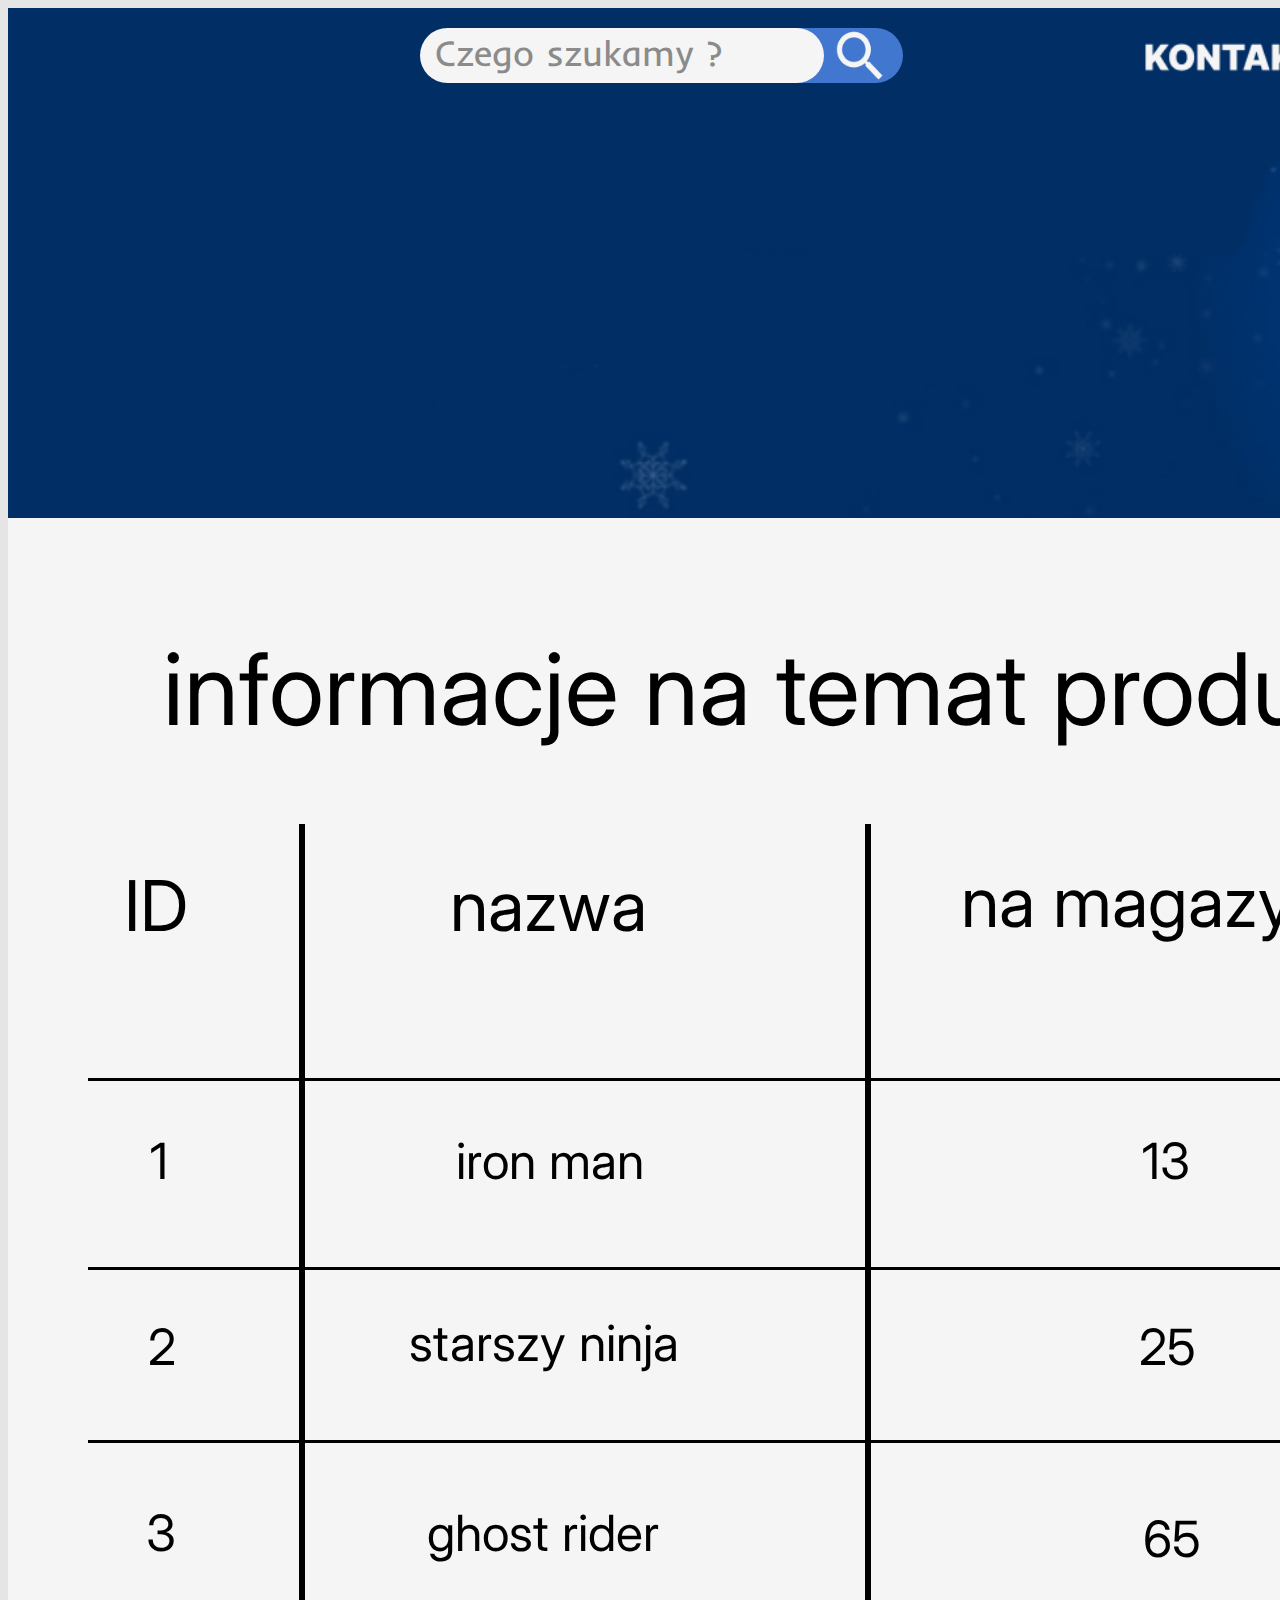
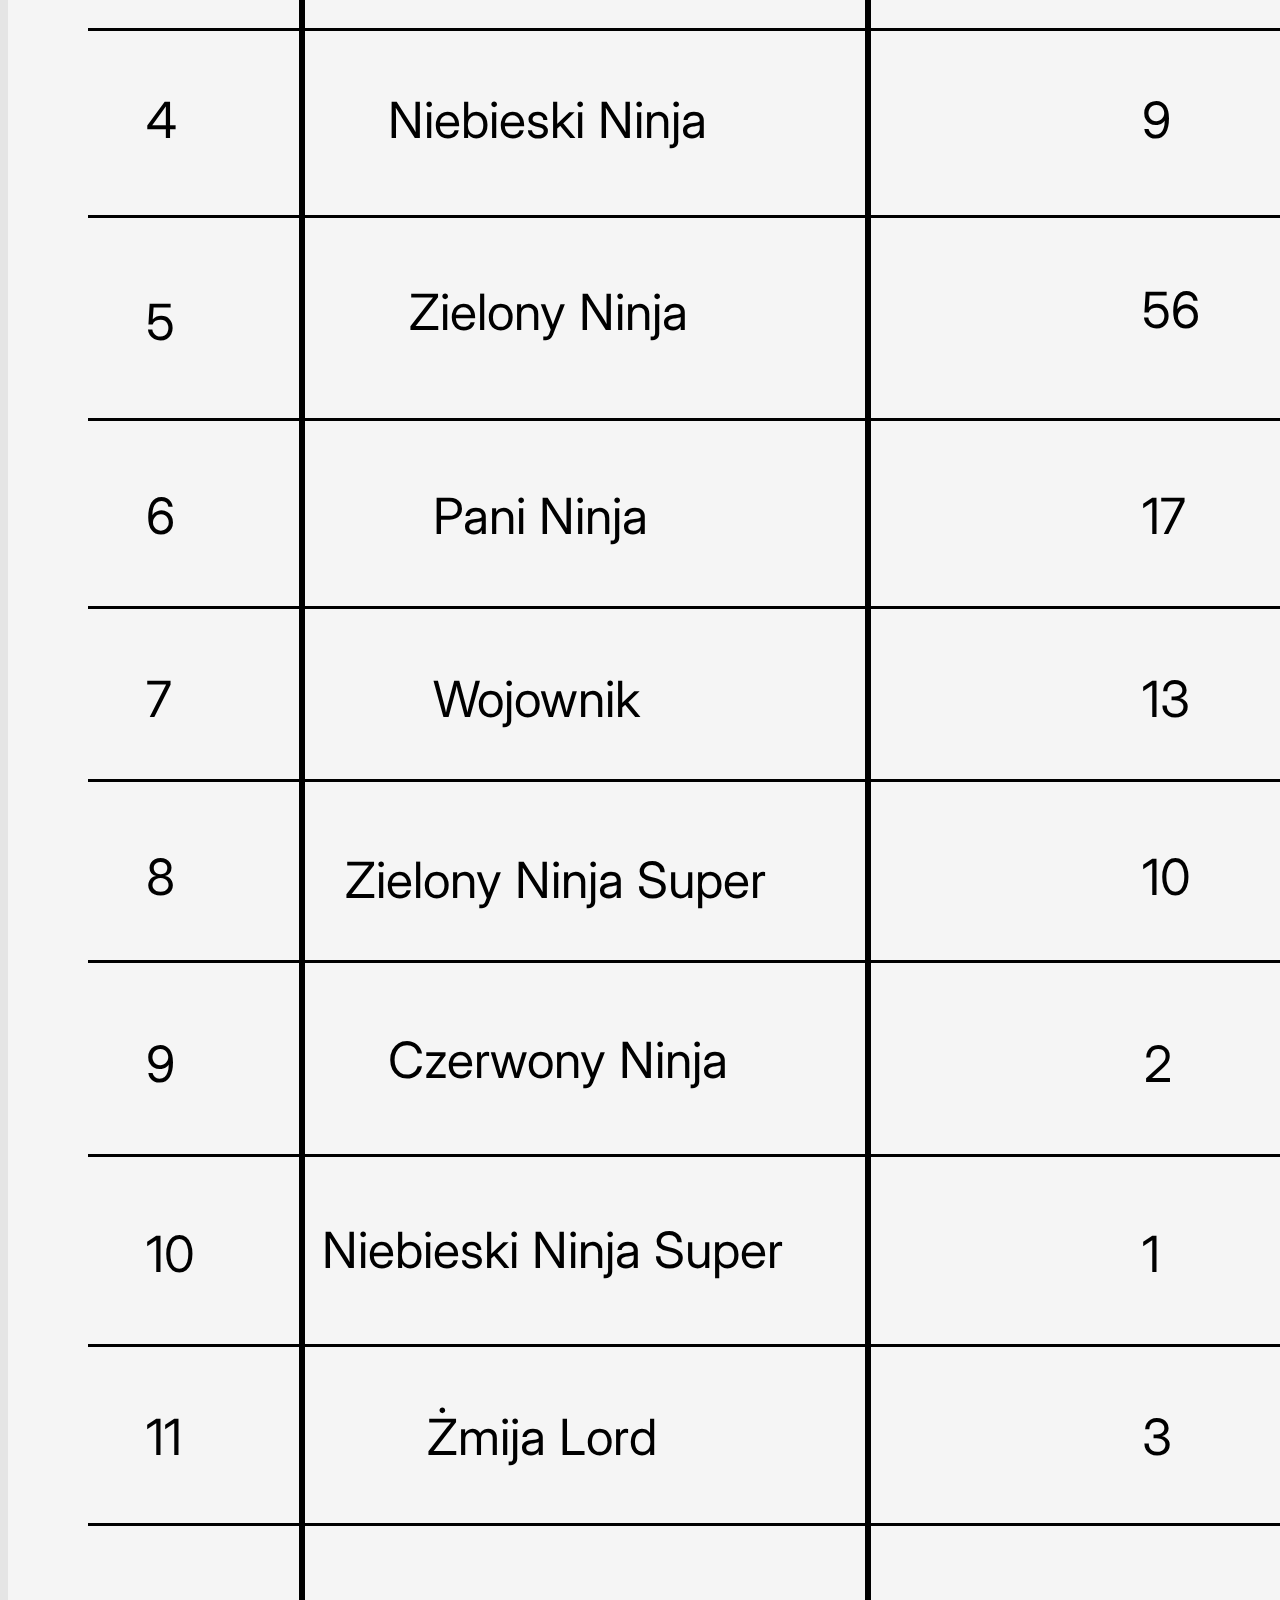
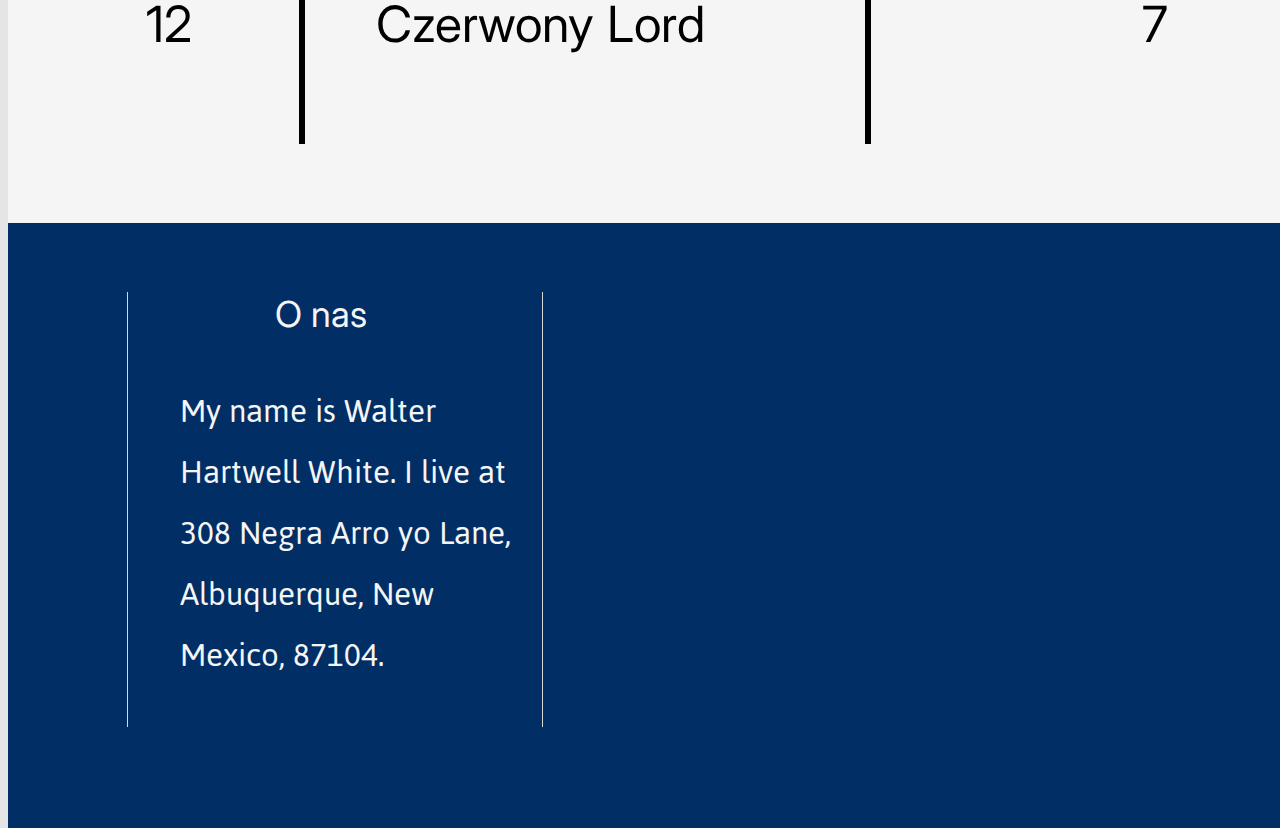
<file: index.html>
<html>
          <head>
            <meta charset="utf-8">
          
            <title>Tabela</title>
            <link href="https://fonts.googleapis.com/css?family=Inter&display=swap" rel="stylesheet">
            <link href="https://fonts.googleapis.com/css?family=Inder&display=swap" rel="stylesheet">
            <link href="https://fonts.googleapis.com/css?family=Jaldi&display=swap" rel="stylesheet">

            <link rel="stylesheet" href="styles.css">
            <style>
              body {background: #E5E5E5; }
            </style>
          
          </head>
          
          <body>
            <div class=e34_2>
              <div  class="e34_3">

              </div><div  class="e34_4">

              </div><span  class="e34_5">O nas</span>
              <span  class="e34_6">Regulamin</span>
              <div  class="e34_9"></div>
              <div  class="e34_10"></div>
              <span  class="e34_63">Czego szukamy ?</span>
              <span  class="e34_69">My name is Walter Hartwell White. I live at 308 Negra Arro yo Lane, Albuquerque, New Mexico, 87104.</span>
              <span  class="e34_70">This is my confession. If you're watching this tape, I'm probably dead murdered by my brother-in-law, Hank Schrader.</span>
              <div  class="e34_71"></div>
              <span  class="e34_75">informacje na temat produktów </span>
              <span  class="e34_76">ID</span>
              <span  class="e35_77">nazwa</span>
              <span  class="e35_78">na magazynie</span>
              <span  class="e35_79">cena 
                w zl</span>
                <span  class="e35_112">1</span>
                <span  class="e35_113">2</span>
                <span  class="e35_114">3</span>
                <span  class="e38_11">4</span>
                <span  class="e38_12">5</span>
                <span  class="e38_20">6</span>
                <span  class="e38_14">7</span>
                <span  class="e38_15">8</span>
                <span  class="e38_16">9</span>
                <span  class="e38_17">10</span>
                <span  class="e38_18">11</span>
                <span  class="e38_19">12</span>
                <span  class="e35_115">13</span>
                <span  class="e38_21">9</span>
                <span  class="e38_22">56</span>
                <span  class="e38_23">17</span>
                <span  class="e38_24">13</span>
                <span  class="e38_25">10</span>
                <span  class="e38_26">2</span>
                <span  class="e38_27">1</span>
                <span  class="e38_28">3</span>
                <span  class="e38_29">7</span>
                <span  class="e35_116">25</span>
                <span  class="e35_117">65</span>
                <span  class="e35_118">iron man</span>
                <span  class="e35_119">starszy ninja</span>
                <span  class="e35_120">ghost rider</span>
                <span  class="e38_2">Niebieski  Ninja</span>
                <span  class="e38_3">Zielony  Ninja</span>
                <span  class="e38_4">Pani Ninja </span>
                <span  class="e38_5">Wojownik</span>
                <span  class="e38_6">Zielony Ninja Super</span>
                <span  class="e38_7">Czerwony Ninja</span>
                <span  class="e38_8">Niebieski Ninja Super </span>
                <span  class="e38_9">Żmija Lord </span>
                <span  class="e38_10">Czerwony Lord </span>
                <span  class="e35_121">6.99</span>
                <span  class="e35_122">13.99</span>
                <span  class="e38_31">13.99</span>
                <span  class="e35_123">4.50</span>
                <span  class="e38_36">6.99</span>
                <span  class="e38_37">13.99</span>
                <span  class="e38_38">15.99</span>
                <span  class="e38_41">23.99</span>
                <span  class="e38_42">10.99</span>
                <span  class="e38_43">29.99</span>
                <span  class="e38_45">24.99</span>
                <span  class="e38_47">17.99</span>
                <span  class="e38_46">20.99</span>
                <span  class="e38_44">15.99</span>
                <span  class="e38_40">11.99</span>
                <span  class="e38_39">4.50</span>
                <div  class="e38_57"></div>
                <div  class="e38_49"></div>
                <div  class="e38_51"></div>
                <div  class="e38_53"></div>
                <div  class="e38_55"></div>
                <div  class="e38_56"></div>
                <div  class="e38_58"></div>
                <div  class="e38_59"></div>
                <div  class="e38_60"></div>
                <div  class="e38_61"></div>
                <div  class="e38_62"></div>
                <div  class="e38_63"></div>
                <div  class="e38_64"></div>
                <div  class="e38_65"></div>
                <div  class="e38_66"></div>
                <div  class="e38_69"></div>
                <div  class="e38_67"></div>
                <div  class="e38_68"></div>
                <div  class="e38_70"></div>
                <div  class="e38_72"></div>
                <div  class="e38_73"></div>
                <div  class="e38_71"></div></div>
          </body>
          </html>
</file>
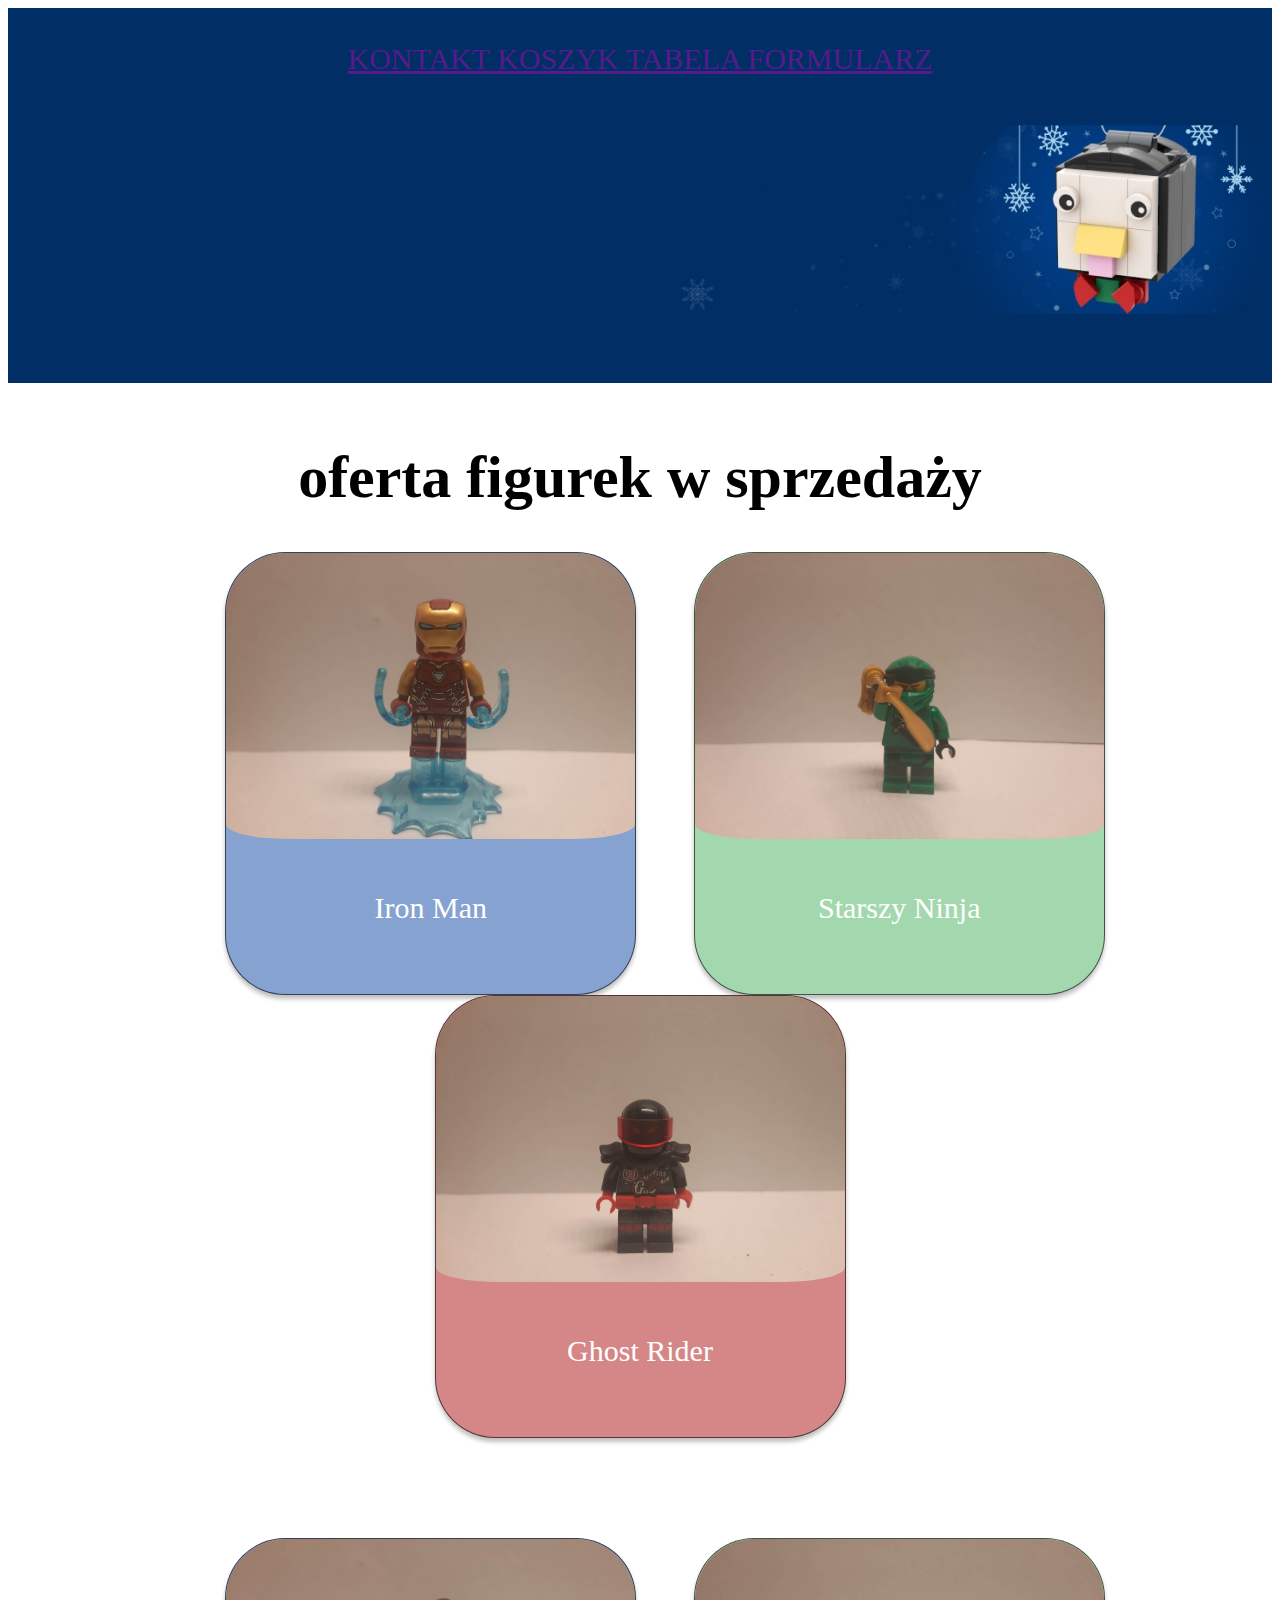
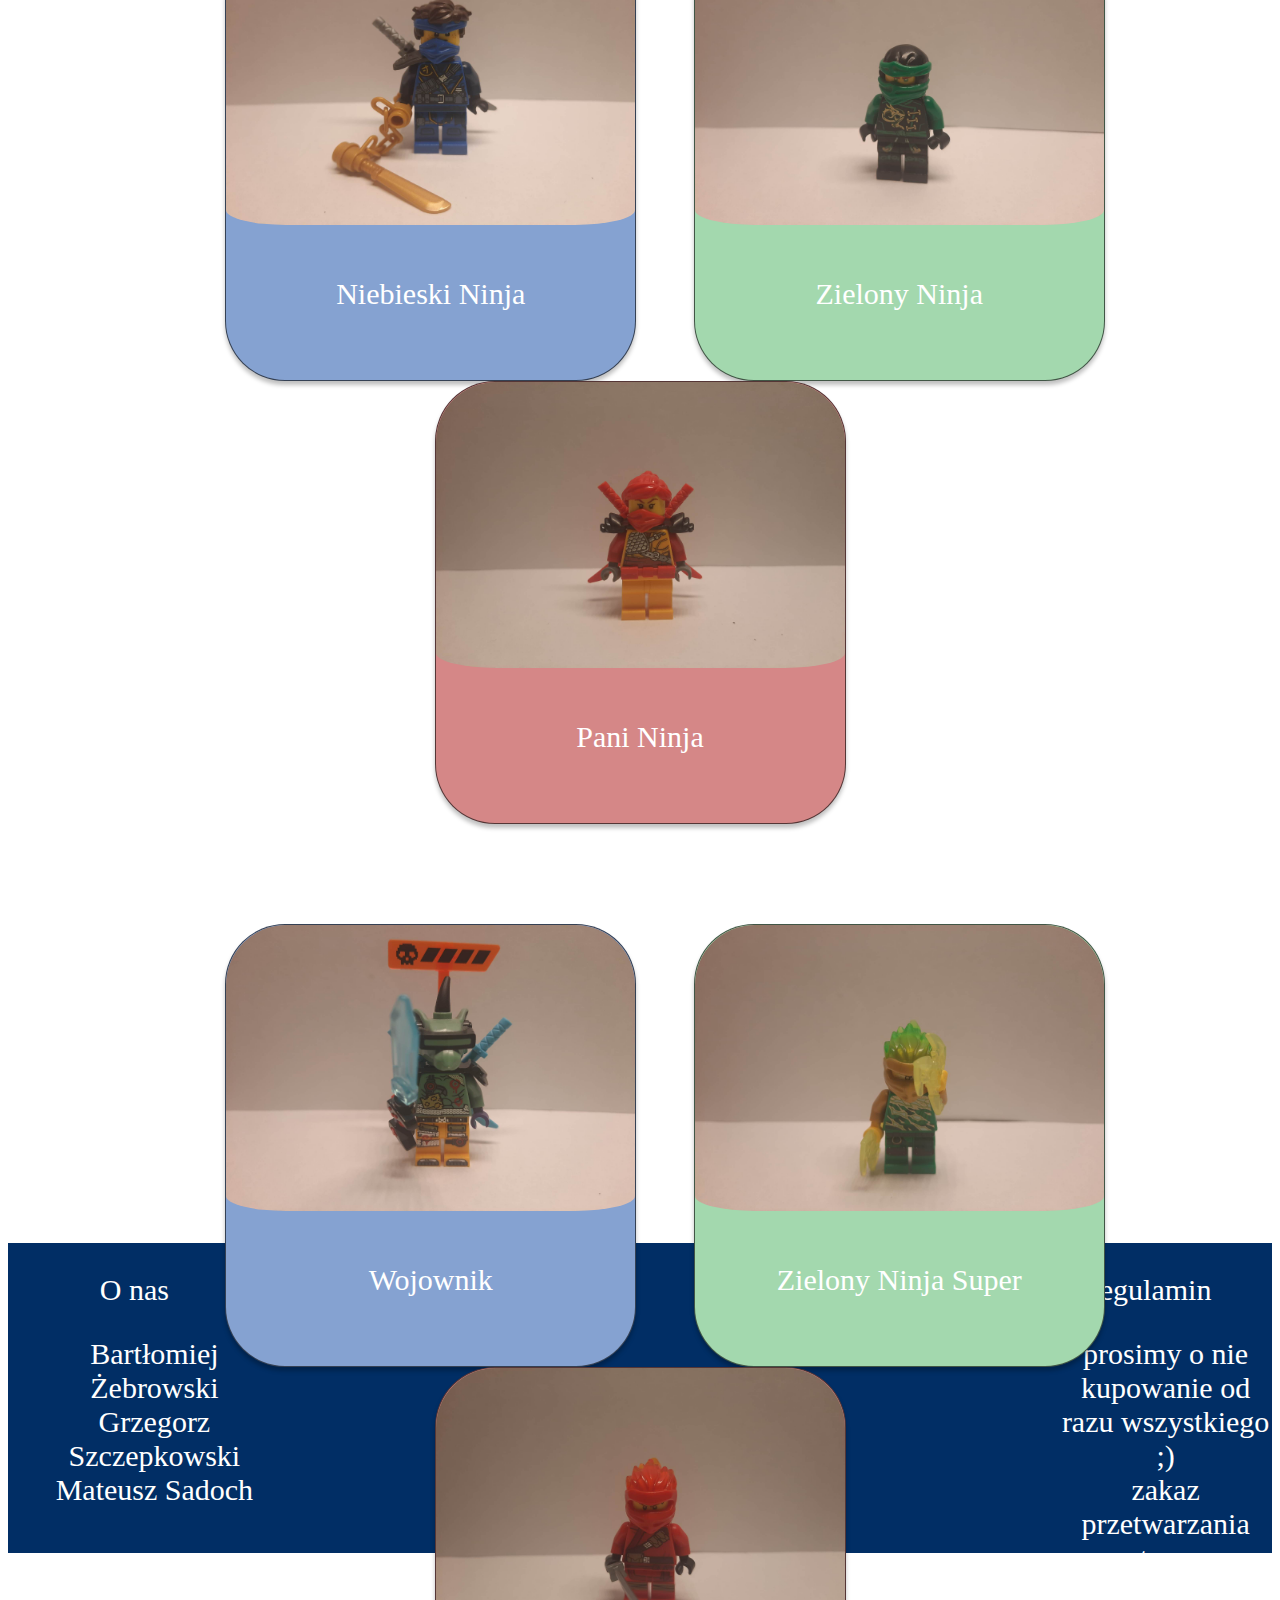
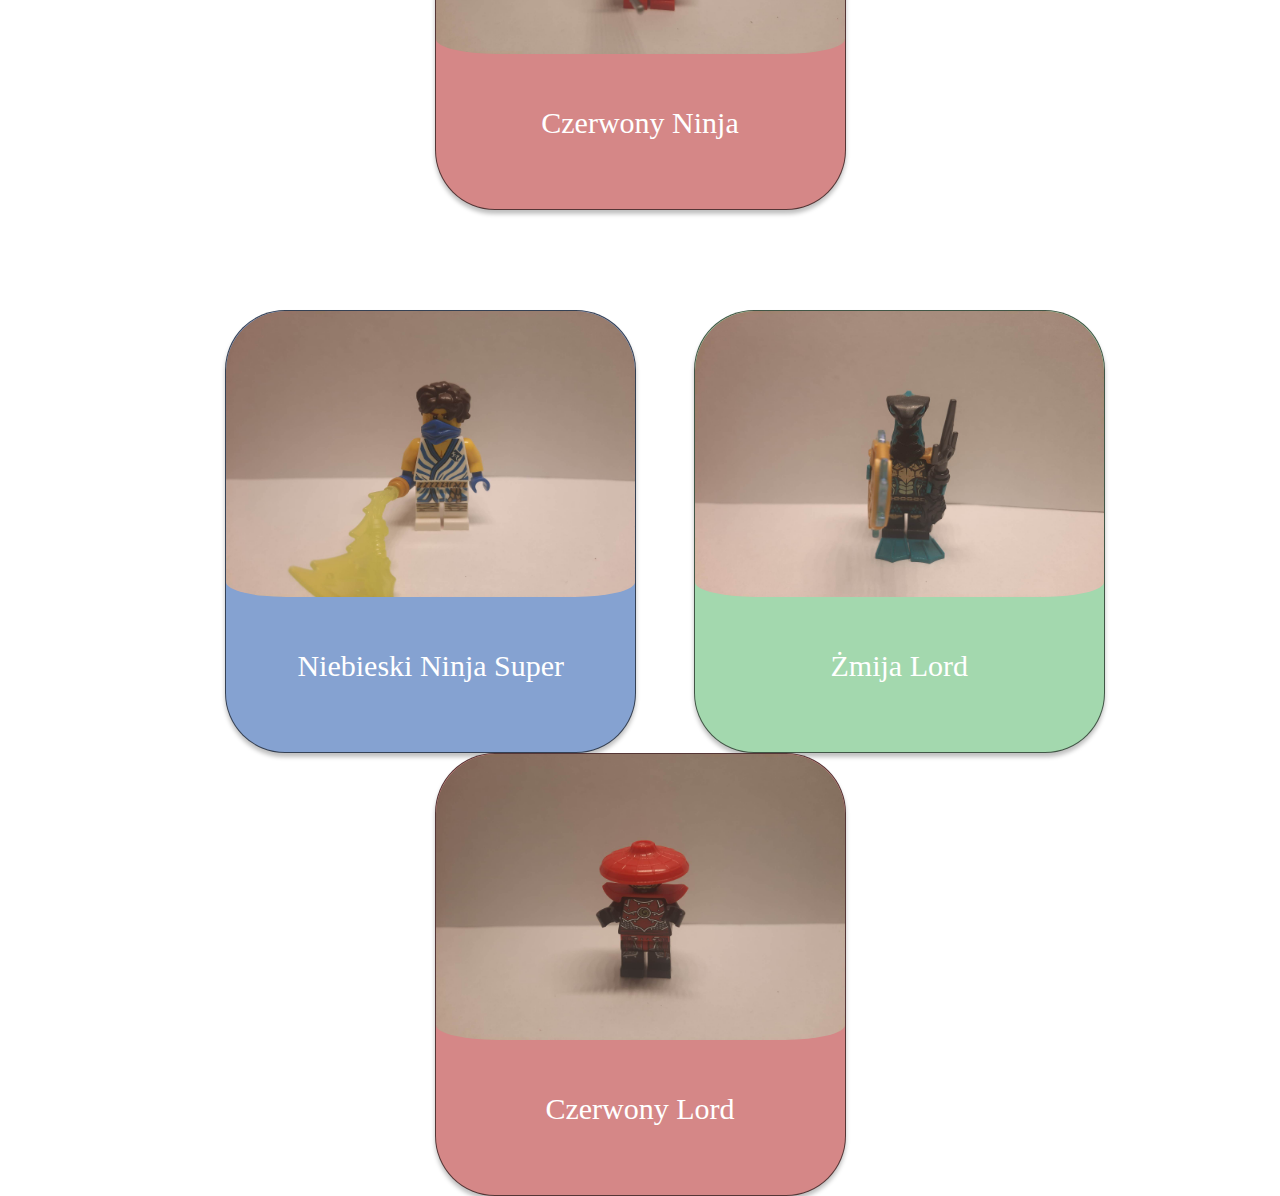
<file: galeria.html>
<!DOCTYPE html>
<html>
<head>
    <meta charset="UTF-8">
    <title>strona glowna</title>
    <link rel="stylesheet" href="styl_galeria.css"/>
</head>
<body>
    <div class="naglowek1"><br>
        <a href="">KONTAKT </a>
        <a href="">KOSZYK </a>
        <a href="">TABELA </a>
        <a href="">FORMULARZ </a>
    </div>
    <div class="naglowek2"><br>
        <div class="zdjecie_ngl2"></div>
    </div>
    <div class="glowny">
        <h1>oferta figurek w sprzedaży</h1>
        <div class="kloc_nieb">
            <img src="zdjecia/zdjecie5.jpg"><br>
            <div>Iron Man</div>
        </div>
        <div class="kloc_ziel">
            <img src="zdjecia/zdjecie9.jpg">
            <div>Starszy  Ninja</div>
        </div>
        <div class="kloc_czer">
            <img src="zdjecia/zdjecie1.jpg">
            <div>Ghost Rider</div>
        </div>
        <div class="przerwa"></div>
        <div class="kloc_nieb">
            <img src="zdjecia/zdjecie6.jpg">
            <div>Niebieski  Ninja</div>
        </div>
        <div class="kloc_ziel">
            <img src="zdjecia/zdjecie10.jpg">
            <div>Zielony  Ninja</div>
        </div>
        <div class="kloc_czer">
            <img src="zdjecia/zdjecie2.jpg">
            <div>Pani Ninja</div>
        </div>
        <div class="przerwa"></div>
        <div class="kloc_nieb">
            <img src="zdjecia/zdjecie7.jpg">
            <div>Wojownik</div>
        </div>
        <div class="kloc_ziel">
            <img src="zdjecia/zdjecie11.jpg">
            <div>Zielony Ninja Super</div>
        </div>
        <div class="kloc_czer">
            <img src="zdjecia/zdjecie3.jpg">
            <div>Czerwony Ninja</div>
        </div>
        <div class="przerwa"></div>
        <div class="kloc_nieb">
            <img src="zdjecia/zdjecie8.jpg">
            <div>Niebieski Ninja Super</div>
        </div>
        <div class="kloc_ziel">
            <img src="zdjecia/zdjecie12.jpg">
            <div>Żmija Lord</div>
        </div>
        <div class="kloc_czer">
            <img src="zdjecia/zdjecie4.jpg">
            <div>Czerwony Lord</div>
        </div>
    </div>
    <div class="stopka">
        <div style="text-align:center; width:20%; float:left">
            O nas<br>
            <ul style="list-style-type: none;">
                <li>Bartłomiej Żebrowski</li>
                <li>Grzegorz Szczepkowski</li>
                <li>Mateusz Sadoch</li>
            </ul>
        </div>
        <div style="text-align:center; width:80%; float:left"></div>
        <div style="text-align:center; width:20%; float:right">
            Regulamin<br>
            <ul style="list-style-type: none;">
                <li>prosimy o nie kupowanie od razu wszystkiego ;)</li>
                <li>zakaz przetwarzania strony</li>
                <li>zakaz podawania fałszywych informacji podczas wypełniania formularzu</li>
            </ul>
        </div>
    </div>
</body>
</html>
</file>
<file: styles.css>
.e34_2 { 
	background-color:rgba(245.00000059604645, 245.00000059604645, 245.00000059604645, 1);
	width:1878px;
	height:4020px;
	position:absolute;
	overflow:hidden;
}
.e34_3 { 
	box-shadow:0px 4px 4px rgba(0, 0, 0, 0.25);
	background-color:rgba(1.0000000591389835, 46.000001057982445, 101.00000157952309, 1);
	width:1878px;
	height:95px;
	position:absolute;
	left:0px;
	top:0px;
}
.e34_4 { 
	box-shadow:0px 4px 4px rgba(0, 0, 0, 0.25);
	background-color:rgba(1.0000000591389835, 46.000001057982445, 101.00000157952309, 1);
	width:1878px;
	height:605px;
	position:absolute;
	left:0px;
	top:3415px;
}
.e34_5 { 
	color:rgba(245.00000059604645, 245.00000059604645, 245.00000059604645, 1);
	width:227px;
	height:69px;
	position:absolute;
	left:267px;
	top:3484px;
	font-family:Inter;
	text-align:left;
	font-size:36px;
	letter-spacing:0;
}
.e34_6 { 
	color:rgba(245.00000059604645, 245.00000059604645, 245.00000059604645, 1);
	width:227px;
	height:69px;
	position:absolute;
	left:1481px;
	top:3484px;
	font-family:Inter;
	text-align:left;
	font-size:36px;
	letter-spacing:0;
}
.e34_9 { 
	background-color:rgba(64.74609375, 118.55733186006546, 207.1875, 1);
	width:135px;
	height:55px;
	position:absolute;
	left:760px;
	top:20px;
	border-top-left-radius:55px;
	border-top-right-radius:55px;
	border-bottom-left-radius:55px;
	border-bottom-right-radius:55px;
}
.e34_10 { 
	background-color:rgba(245.00000059604645, 245.00000059604645, 245.00000059604645, 1);
	width:404px;
	height:55px;
	position:absolute;
	left:412px;
	top:20px;
	border-top-left-radius:55px;
	border-top-right-radius:55px;
	border-bottom-left-radius:55px;
	border-bottom-right-radius:55px;
}
.e34_63 { 
	color:rgba(139.18750405311584, 139.18750405311584, 139.18750405311584, 1);
	width:341px;
	height:46px;
	position:absolute;
	left:427px;
	top:22px;
	font-family:Inder;
	text-align:left;
	font-size:36px;
	letter-spacing:0;
}
.e34_69 { 
	color:rgba(245.00000059604645, 245.00000059604645, 245.00000059604645, 1);
	width:363px;
	height:305px;
	position:absolute;
	left:172px;
	top:3573px;
	font-family:Jaldi;
	text-align:left;
	font-size:36px;
	letter-spacing:0;
}
.e34_70 { 
	color:rgba(245.00000059604645, 245.00000059604645, 245.00000059604645, 1);
	width:363px;
	height:382px;
	position:absolute;
	left:1413px;
	top:3573px;
	font-family:Jaldi;
	text-align:left;
	font-size:36px;
	letter-spacing:0;
}
.e34_71 { 
	width:1878px;
	height:415px;
	position:absolute;
	left:0px;
	top:95px;
	background-image:url(images/image_1.png);
	background-repeat:no-repeat;
	background-size:cover;
}
.e34_75 { 
	color:rgba(0, 0, 0, 1);
	width:1568px;
	height:121px;
	position:absolute;
	left:155px;
	top:620px;
	font-family:Inter;
	text-align:left;
	font-size:100px;
	letter-spacing:0;
}
.e34_76 { 
	color:rgba(0, 0, 0, 1);
	width:72px;
	height:85px;
	position:absolute;
	left:116px;
	top:855px;
	font-family:Inter;
	text-align:left;
	font-size:70px;
	letter-spacing:0;
}
.e35_77 { 
	color:rgba(0, 0, 0, 1);
	width:231px;
	height:85px;
	position:absolute;
	left:442px;
	top:855px;
	font-family:Inter;
	text-align:left;
	font-size:70px;
	letter-spacing:0;
}
.e35_78 { 
	color:rgba(0, 0, 0, 1);
	width:487px;
	height:85px;
	position:absolute;
	left:921px;
	top:851px;
	font-family:Inter;
	text-align:center;
	font-size:70px;
	letter-spacing:0;
}
.e35_79 { 
	color:rgba(0, 0, 0, 1);
	width:172px;
	height:170px;
	position:absolute;
	left:1594px;
	top:851px;
	font-family:Inter;
	text-align:center;
	font-size:70px;
	letter-spacing:0;
}
.e35_112 { 
	color:rgba(0, 0, 0, 1);
	width:26px;
	height:61px;
	position:absolute;
	left:142px;
	top:1123px;
	font-family:Inter;
	text-align:left;
	font-size:50px;
	letter-spacing:0;
}
.e35_113 { 
	color:rgba(0, 0, 0, 1);
	width:33px;
	height:61px;
	position:absolute;
	left:140px;
	top:1309px;
	font-family:Inter;
	text-align:left;
	font-size:50px;
	letter-spacing:0;
}
.e35_114 { 
	color:rgba(0, 0, 0, 1);
	width:34px;
	height:61px;
	position:absolute;
	left:138px;
	top:1495px;
	font-family:Inter;
	text-align:left;
	font-size:50px;
	letter-spacing:0;
}
.e38_11 { 
	color:rgba(0, 0, 0, 1);
	width:36px;
	height:61px;
	position:absolute;
	left:138px;
	top:1682px;
	font-family:Inter;
	text-align:left;
	font-size:50px;
	letter-spacing:0;
}
.e38_12 { 
	color:rgba(0, 0, 0, 1);
	width:34px;
	height:61px;
	position:absolute;
	left:138px;
	top:1884px;
	font-family:Inter;
	text-align:left;
	font-size:50px;
	letter-spacing:0;
}
.e38_20 { 
	color:rgba(0, 0, 0, 1);
	width:35px;
	height:61px;
	position:absolute;
	left:138px;
	top:2078px;
	font-family:Inter;
	text-align:left;
	font-size:50px;
	letter-spacing:0;
}
.e38_14 { 
	color:rgba(0, 0, 0, 1);
	width:31px;
	height:61px;
	position:absolute;
	left:138px;
	top:2261px;
	font-family:Inter;
	text-align:left;
	font-size:50px;
	letter-spacing:0;
}
.e38_15 { 
	color:rgba(0, 0, 0, 1);
	width:35px;
	height:61px;
	position:absolute;
	left:138px;
	top:2439px;
	font-family:Inter;
	text-align:left;
	font-size:50px;
	letter-spacing:0;
}
.e38_16 { 
	color:rgba(0, 0, 0, 1);
	width:35px;
	height:61px;
	position:absolute;
	left:138px;
	top:2626px;
	font-family:Inter;
	text-align:left;
	font-size:50px;
	letter-spacing:0;
}
.e38_17 { 
	color:rgba(0, 0, 0, 1);
	width:62px;
	height:61px;
	position:absolute;
	left:138px;
	top:2816px;
	font-family:Inter;
	text-align:left;
	font-size:50px;
	letter-spacing:0;
}
.e38_18 { 
	color:rgba(0, 0, 0, 1);
	width:51px;
	height:61px;
	position:absolute;
	left:138px;
	top:2999px;
	font-family:Inter;
	text-align:left;
	font-size:50px;
	letter-spacing:0;
}
.e38_19 { 
	color:rgba(0, 0, 0, 1);
	width:58px;
	height:61px;
	position:absolute;
	left:138px;
	top:3186px;
	font-family:Inter;
	text-align:left;
	font-size:50px;
	letter-spacing:0;
}
.e35_115 { 
	color:rgba(0, 0, 0, 1);
	width:60px;
	height:61px;
	position:absolute;
	left:1134px;
	top:1123px;
	font-family:Inter;
	text-align:left;
	font-size:50px;
	letter-spacing:0;
}
.e38_21 { 
	color:rgba(0, 0, 0, 1);
	width:35px;
	height:61px;
	position:absolute;
	left:1134px;
	top:1682px;
	font-family:Inter;
	text-align:left;
	font-size:50px;
	letter-spacing:0;
}
.e38_22 { 
	color:rgba(0, 0, 0, 1);
	width:68px;
	height:61px;
	position:absolute;
	left:1134px;
	top:1872px;
	font-family:Inter;
	text-align:left;
	font-size:50px;
	letter-spacing:0;
}
.e38_23 { 
	color:rgba(0, 0, 0, 1);
	width:56px;
	height:61px;
	position:absolute;
	left:1134px;
	top:2078px;
	font-family:Inter;
	text-align:left;
	font-size:50px;
	letter-spacing:0;
}
.e38_24 { 
	color:rgba(0, 0, 0, 1);
	width:60px;
	height:61px;
	position:absolute;
	left:1134px;
	top:2261px;
	font-family:Inter;
	text-align:left;
	font-size:50px;
	letter-spacing:0;
}
.e38_25 { 
	color:rgba(0, 0, 0, 1);
	width:62px;
	height:61px;
	position:absolute;
	left:1134px;
	top:2439px;
	font-family:Inter;
	text-align:left;
	font-size:50px;
	letter-spacing:0;
}
.e38_26 { 
	color:rgba(0, 0, 0, 1);
	width:33px;
	height:61px;
	position:absolute;
	left:1136px;
	top:2626px;
	font-family:Inter;
	text-align:left;
	font-size:50px;
	letter-spacing:0;
}
.e38_27 { 
	color:rgba(0, 0, 0, 1);
	width:26px;
	height:61px;
	position:absolute;
	left:1134px;
	top:2816px;
	font-family:Inter;
	text-align:left;
	font-size:50px;
	letter-spacing:0;
}
.e38_28 { 
	color:rgba(0, 0, 0, 1);
	width:34px;
	height:61px;
	position:absolute;
	left:1134px;
	top:2999px;
	font-family:Inter;
	text-align:left;
	font-size:50px;
	letter-spacing:0;
}
.e38_29 { 
	color:rgba(0, 0, 0, 1);
	width:31px;
	height:61px;
	position:absolute;
	left:1134px;
	top:3186px;
	font-family:Inter;
	text-align:left;
	font-size:50px;
	letter-spacing:0;
}
.e35_116 { 
	color:rgba(0, 0, 0, 1);
	width:66px;
	height:61px;
	position:absolute;
	left:1131px;
	top:1309px;
	font-family:Inter;
	text-align:left;
	font-size:50px;
	letter-spacing:0;
}
.e35_117 { 
	color:rgba(0, 0, 0, 1);
	width:68px;
	height:61px;
	position:absolute;
	left:1135px;
	top:1501px;
	font-family:Inter;
	text-align:left;
	font-size:50px;
	letter-spacing:0;
}
.e35_118 { 
	color:rgba(0, 0, 0, 1);
	width:218px;
	height:61px;
	position:absolute;
	left:448px;
	top:1123px;
	font-family:Inter;
	text-align:left;
	font-size:50px;
	letter-spacing:0;
}
.e35_119 { 
	color:rgba(0, 0, 0, 1);
	width:324px;
	height:61px;
	position:absolute;
	left:401px;
	top:1305px;
	font-family:Inter;
	text-align:left;
	font-size:50px;
	letter-spacing:0;
}
.e35_120 { 
	color:rgba(0, 0, 0, 1);
	width:277px;
	height:61px;
	position:absolute;
	left:419px;
	top:1495px;
	font-family:Inter;
	text-align:left;
	font-size:50px;
	letter-spacing:0;
}
.e38_2 { 
	color:rgba(0, 0, 0, 1);
	width:381px;
	height:61px;
	position:absolute;
	left:380px;
	top:1682px;
	font-family:Inter;
	text-align:left;
	font-size:50px;
	letter-spacing:0;
}
.e38_3 { 
	color:rgba(0, 0, 0, 1);
	width:336px;
	height:61px;
	position:absolute;
	left:401px;
	top:1874px;
	font-family:Inter;
	text-align:left;
	font-size:50px;
	letter-spacing:0;
}
.e38_4 { 
	color:rgba(0, 0, 0, 1);
	width:246px;
	height:61px;
	position:absolute;
	left:425px;
	top:2078px;
	font-family:Inter;
	text-align:left;
	font-size:50px;
	letter-spacing:0;
}
.e38_5 { 
	color:rgba(0, 0, 0, 1);
	width:250px;
	height:61px;
	position:absolute;
	left:425px;
	top:2261px;
	font-family:Inter;
	text-align:left;
	font-size:50px;
	letter-spacing:0;
}
.e38_6 { 
	color:rgba(0, 0, 0, 1);
	width:486px;
	height:61px;
	position:absolute;
	left:337px;
	top:2442px;
	font-family:Inter;
	text-align:left;
	font-size:50px;
	letter-spacing:0;
}
.e38_7 { 
	color:rgba(0, 0, 0, 1);
	width:394px;
	height:61px;
	position:absolute;
	left:380px;
	top:2622px;
	font-family:Inter;
	text-align:left;
	font-size:50px;
	letter-spacing:0;
}
.e38_8 { 
	color:rgba(0, 0, 0, 1);
	width:532px;
	height:61px;
	position:absolute;
	left:314px;
	top:2812px;
	font-family:Inter;
	text-align:left;
	font-size:50px;
	letter-spacing:0;
}
.e38_9 { 
	color:rgba(0, 0, 0, 1);
	width:263px;
	height:61px;
	position:absolute;
	left:419px;
	top:2999px;
	font-family:Inter;
	text-align:left;
	font-size:50px;
	letter-spacing:0;
}
.e38_10 { 
	color:rgba(0, 0, 0, 1);
	width:379px;
	height:61px;
	position:absolute;
	left:368px;
	top:3186px;
	font-family:Inter;
	text-align:left;
	font-size:50px;
	letter-spacing:0;
}
.e35_121 { 
	color:rgba(0, 0, 0, 1);
	width:117px;
	height:61px;
	position:absolute;
	left:1609px;
	top:1138px;
	font-family:Inter;
	text-align:left;
	font-size:50px;
	letter-spacing:0;
}
.e35_122 { 
	color:rgba(0, 0, 0, 1);
	width:142px;
	height:61px;
	position:absolute;
	left:1609px;
	top:1495px;
	font-family:Inter;
	text-align:left;
	font-size:50px;
	letter-spacing:0;
}
.e38_31 { 
	color:rgba(0, 0, 0, 1);
	width:142px;
	height:61px;
	position:absolute;
	left:1609px;
	top:1682px;
	font-family:Inter;
	text-align:left;
	font-size:50px;
	letter-spacing:0;
}
.e35_123 { 
	color:rgba(0, 0, 0, 1);
	width:121px;
	height:61px;
	position:absolute;
	left:1609px;
	top:1316px;
	font-family:Inter;
	text-align:left;
	font-size:50px;
	letter-spacing:0;
}
.e38_36 { 
	color:rgba(0, 0, 0, 1);
	width:117px;
	height:61px;
	position:absolute;
	left:1609px;
	top:1138px;
	font-family:Inter;
	text-align:left;
	font-size:50px;
	letter-spacing:0;
}
.e38_37 { 
	color:rgba(0, 0, 0, 1);
	width:142px;
	height:61px;
	position:absolute;
	left:1609px;
	top:1495px;
	font-family:Inter;
	text-align:left;
	font-size:50px;
	letter-spacing:0;
}
.e38_38 { 
	color:rgba(0, 0, 0, 1);
	width:141px;
	height:61px;
	position:absolute;
	left:1609px;
	top:1682px;
	font-family:Inter;
	text-align:left;
	font-size:50px;
	letter-spacing:0;
}
.e38_41 { 
	color:rgba(0, 0, 0, 1);
	width:149px;
	height:61px;
	position:absolute;
	left:1609px;
	top:2078px;
	font-family:Inter;
	text-align:left;
	font-size:50px;
	letter-spacing:0;
}
.e38_42 { 
	color:rgba(0, 0, 0, 1);
	width:144px;
	height:61px;
	position:absolute;
	left:1609px;
	top:2261px;
	font-family:Inter;
	text-align:left;
	font-size:50px;
	letter-spacing:0;
}
.e38_43 { 
	color:rgba(0, 0, 0, 1);
	width:149px;
	height:61px;
	position:absolute;
	left:1609px;
	top:2439px;
	font-family:Inter;
	text-align:left;
	font-size:50px;
	letter-spacing:0;
}
.e38_45 { 
	color:rgba(0, 0, 0, 1);
	width:150px;
	height:61px;
	position:absolute;
	left:1609px;
	top:2812px;
	font-family:Inter;
	text-align:left;
	font-size:50px;
	letter-spacing:0;
}
.e38_47 { 
	color:rgba(0, 0, 0, 1);
	width:133px;
	height:61px;
	position:absolute;
	left:1609px;
	top:3192px;
	font-family:Inter;
	text-align:left;
	font-size:50px;
	letter-spacing:0;
}
.e38_46 { 
	color:rgba(0, 0, 0, 1);
	width:151px;
	height:61px;
	position:absolute;
	left:1609px;
	top:3002px;
	font-family:Inter;
	text-align:left;
	font-size:50px;
	letter-spacing:0;
}
.e38_44 { 
	color:rgba(0, 0, 0, 1);
	width:141px;
	height:61px;
	position:absolute;
	left:1609px;
	top:2622px;
	font-family:Inter;
	text-align:left;
	font-size:50px;
	letter-spacing:0;
}
.e38_40 { 
	color:rgba(0, 0, 0, 1);
	width:132px;
	height:61px;
	position:absolute;
	left:1609px;
	top:1872px;
	font-family:Inter;
	text-align:left;
	font-size:50px;
	letter-spacing:0;
}
.e38_39 { 
	color:rgba(0, 0, 0, 1);
	width:121px;
	height:61px;
	position:absolute;
	left:1609px;
	top:1316px;
	font-family:Inter;
	text-align:left;
	font-size:50px;
	letter-spacing:0;
}
.e38_57 { 
	background-color:rgba(0, 0, 0, 1);
	width:6px;
	height:2520px;
	position:absolute;
	left:1498px;
	top:816px;
}
.e38_49 { 
	width:256px;
	height:71px;
	position:absolute;
	left:1119px;
	top:13px;
	background-image:url(images/image_2.png);
	background-repeat:no-repeat;
	background-size:cover;
}
.e38_51 { 
	width:209px;
	height:64px;
	position:absolute;
	left:1517px;
	top:20px;
	background-image:url(images/image_3.png);
	background-repeat:no-repeat;
	background-size:cover;
}
.e38_53 { 
	width:55px;
	height:53px;
	position:absolute;
	left:824px;
	top:21px;
	border-top-left-radius:17px;
	border-top-right-radius:17px;
	border-bottom-left-radius:17px;
	border-bottom-right-radius:17px;
	background-image:url(images/image_4.png);
	background-repeat:no-repeat;
	background-size:cover;
}
.e38_55 { 
	background-color:rgba(0, 0, 0, 1);
	width:6px;
	height:2520px;
	position:absolute;
	left:291px;
	top:816px;
}
.e38_56 { 
	background-color:rgba(0, 0, 0, 1);
	width:6px;
	height:2520px;
	position:absolute;
	left:857px;
	top:816px;
}
.e38_58 { 
	background-color:rgba(0, 0, 0, 1);
	width:1719px;
	height:3px;
	position:absolute;
	left:80px;
	top:1070px;
}
.e38_59 { 
	background-color:rgba(0, 0, 0, 1);
	width:1719px;
	height:3px;
	position:absolute;
	left:80px;
	top:1259px;
}
.e38_60 { 
	background-color:rgba(0, 0, 0, 1);
	width:1719px;
	height:3px;
	position:absolute;
	left:80px;
	top:1432px;
}
.e38_61 { 
	background-color:rgba(0, 0, 0, 1);
	width:1719px;
	height:3px;
	position:absolute;
	left:80px;
	top:1620px;
}
.e38_62 { 
	background-color:rgba(0, 0, 0, 1);
	width:1719px;
	height:3px;
	position:absolute;
	left:80px;
	top:1807px;
}
.e38_63 { 
	background-color:rgba(0, 0, 0, 1);
	width:1719px;
	height:3px;
	position:absolute;
	left:80px;
	top:2010px;
}
.e38_64 { 
	background-color:rgba(0, 0, 0, 1);
	width:1719px;
	height:3px;
	position:absolute;
	left:80px;
	top:2198px;
}
.e38_65 { 
	background-color:rgba(0, 0, 0, 1);
	width:1719px;
	height:3px;
	position:absolute;
	left:80px;
	top:2371px;
}
.e38_66 { 
	background-color:rgba(0, 0, 0, 1);
	width:1719px;
	height:3px;
	position:absolute;
	left:80px;
	top:2552px;
}
.e38_69 { 
	background-color:rgba(0, 0, 0, 1);
	width:1719px;
	height:3px;
	position:absolute;
	left:80px;
	top:3115px;
}
.e38_67 { 
	background-color:rgba(0, 0, 0, 1);
	width:1719px;
	height:3px;
	position:absolute;
	left:80px;
	top:2746px;
}
.e38_68 { 
	background-color:rgba(0, 0, 0, 1);
	width:1719px;
	height:3px;
	position:absolute;
	left:80px;
	top:2936px;
}
.e38_70 { 
	background-color:rgba(217.0000022649765, 217.0000022649765, 217.0000022649765, 1);
	width:1px;
	height:435px;
	position:absolute;
	left:534px;
	top:3484px;
}
.e38_72 { 
	background-color:rgba(217.0000022649765, 217.0000022649765, 217.0000022649765, 1);
	width:1px;
	height:435px;
	position:absolute;
	left:1375px;
	top:3484px;
}
.e38_73 { 
	background-color:rgba(217.0000022649765, 217.0000022649765, 217.0000022649765, 1);
	width:1px;
	height:435px;
	position:absolute;
	left:1813px;
	top:3484px;
}
.e38_71 { 
	background-color:rgba(217.0000022649765, 217.0000022649765, 217.0000022649765, 1);
	width:1px;
	height:435px;
	position:absolute;
	left:119px;
	top:3484px;
}
</file>
<file: styl_galeria.css>
body {
    font-size: 30px;
    color: white;
}

.naglowek1 {
    background-color:#012E65;
    height: 80px;
    width: 100%;
    text-align: center;
    border-right: 100px;
}

.naglowek2 {
    background-color: #012E65;
    height: 295px;
    width: 100%;
    clear: both;
    text-align: right;
    margin-bottom: 60px;
}

.glowny {
    background-color:#ffffff;
    height: 2400px;
    width: 100%;
    color: black;
    text-align: center;
    clear: both;
}

.stopka {
    background-color:#012E65;
    height: 250px;
    width: 100%;
    padding-top: 30px;
    padding-bottom: 30px;
}

.kloc_nieb {
    width: 409px;
    height: 441px;
    background: #85A2D1;
    border: 1px solid rgba(0, 0, 0, 0.6);
    box-shadow: 0px 4px 4px rgba(0, 0, 0, 0.25);
    border-radius: 60px;
    display: inline-block;
    margin-left: 50px;
    color:white;
}

.kloc_ziel {
    width: 409px;
    height: 441px;
    background: #A3D8AE;
    border: 1px solid rgba(0, 0, 0, 0.6);
    box-shadow: 0px 4px 4px rgba(0, 0, 0, 0.25);
    border-radius: 60px;
    display: inline-block;
    margin-left: 50px;
    color:white;
}

.kloc_czer {
    width: 409px;
    height: 441px;
    background: #D58787;
    border: 1px solid rgba(0, 0, 0, 0.6);
    box-shadow: 0px 4px 4px rgba(0, 0, 0, 0.25);
    border-radius: 60px;
    display: inline-block;
    margin-right: 50px;
    margin-left: 50px;
    color:white;
}

.przerwa {
    clear: both;
    height: 100px;
}

img {
width: 409px;
height: 286px;
border-radius: 60px;
padding-bottom: 45px;
}

.zdjecie_ngl2{
width: 873px;
height: 192px;
background: url(zdj_naglowek2.png);
float: right;
}

a:hover{
    background-color:#cde800;
    font-size: 50px;
}
</file>
